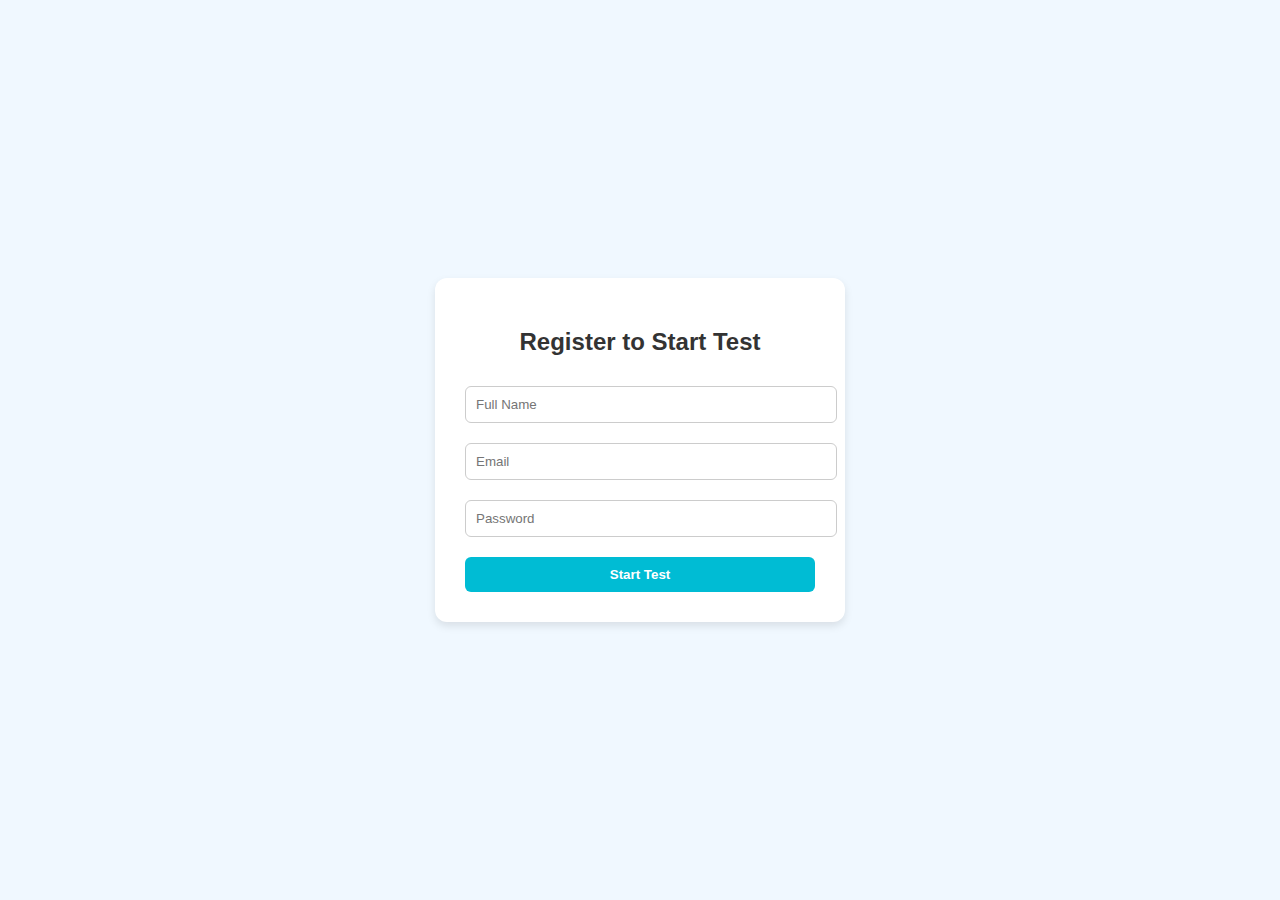
<file: index.html>
<!DOCTYPE html>
<html lang="en">
<head>
  <meta charset="UTF-8">
  <title>Registration Page</title>
  <style>
    body {
      font-family: Arial, sans-serif;
      background: #f0f8ff;
      display: flex;
      justify-content: center;
      align-items: center;
      height: 100vh;
      margin: 0;
    }

    .registration-box {
      background-color: white;
      padding: 30px;
      border-radius: 12px;
      box-shadow: 0 4px 8px rgba(0,0,0,0.1);
      width: 350px;
    }

    h2 {
      text-align: center;
      margin-bottom: 20px;
      color: #333;
    }

    input[type="text"],
    input[type="email"],
    input[type="password"] {
      width: 100%;
      padding: 10px;
      margin: 10px 0;
      border: 1px solid #ccc;
      border-radius: 6px;
    }

    button {
      width: 100%;
      padding: 10px;
      background-color: #00bcd4;
      border: none;
      color: white;
      font-weight: bold;
      border-radius: 6px;
      cursor: pointer;
      margin-top: 10px;
    }

    button:hover {
      background-color: #0097a7;
    }
  </style>
</head>
<body>

  <div class="registration-box">
    <h2>Register to Start Test</h2>
    <form action="homepage.html" method="GET">
      <input type="text" name="fullname" placeholder="Full Name" required>
      <input type="email" name="email" placeholder="Email" required>
      <input type="password" name="password" placeholder="Password" required>
      <button type="submit">Start Test</button>
    </form>
  </div>

</body>
</html>
</file>
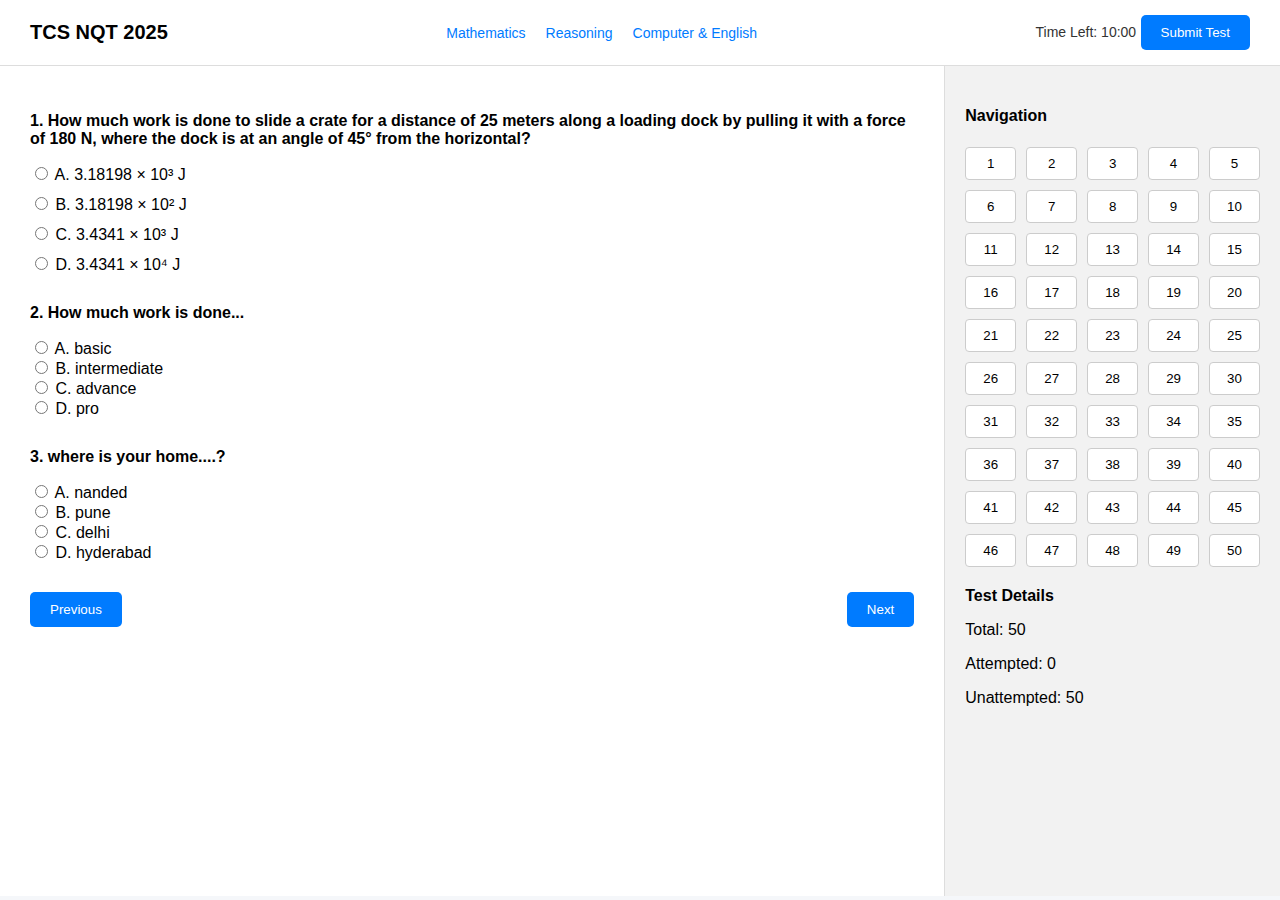
<file: apptitude.html>
<!DOCTYPE html>
<html lang="en">
<head>
  <meta charset="UTF-8">
  <title>Aptitude Test Interface</title>
  <link rel="stylesheet" href="styles.css">
</head>
<body>

<header>
  <h2>TCS NQT 2025</h2>
  <div class="subject-tabs">
    <span>Mathematics</span>
    <span>Reasoning</span>
    <span>Computer & English</span>
  </div>
  <div>
    <span id="timer">Time Left: 10:00</span>
    <button id="submitBtn">Submit Test</button>
  </div>
</header>

<div class="container">
  <div class="question-area">
    <div class="question">
      <div id="question"></div>
<div id="options"></div>

      <p>1. How much work is done to slide a crate for a distance of 25 meters along a loading dock by pulling it with a force of 180 N, where the dock is at an angle of 45° from the horizontal?</p>
      <div class="options">
        <label><input type="radio" name="q1"> A. 3.18198 × 10³ J</label>
        <label><input type="radio" name="q1"> B. 3.18198 × 10² J</label>
        <label><input type="radio" name="q1"> C. 3.4341 × 10³ J</label>
        <label><input type="radio" name="q1"> D. 3.4341 × 10⁴ J</label>
      </div>
    </div>

    <div class="question" id="question1">
      <p>2. How much work is done...</p>
      <label><input type="radio" name="q2"> A. basic</label><br>
      <label><input type="radio" name="q2"> B. intermediate</label><br>
      <label><input type="radio" name="q2"> C. advance</label><br>
      <label><input type="radio" name="q2"> D. pro</label>
    </div>

    <div class="question" id="question2">
      <p>3. where is your home....?</p>
      <label><input type="radio" name="q3"> A. nanded</label><br>
      <label><input type="radio" name="q3"> B. pune</label><br>
      <label><input type="radio" name="q3"> C. delhi</label><br>
      <label><input type="radio" name="q3"> D. hyderabad</label>
    </div>
    
    <div class="bottom-nav">
      <button onclick="prev()">Previous</button>
      <button onclick="next()">Next</button>
    </div>
  </div>

  <div class="navigation">
    <h4>Navigation</h4>
    <div class="navigator" id="navigator">

      
      <!-- Question buttons will be added by JavaScript -->
    </div>
    <div style="margin-top:20px;">
      <p><strong>Test Details</strong></p>
      <p>Total: 50</p>
      <p>Attempted: 0</p>
      <p>Unattempted: 50</p>
    </div>
  </div>
</div>

<script src="script.js"></script>
</body>
</html>
</file>
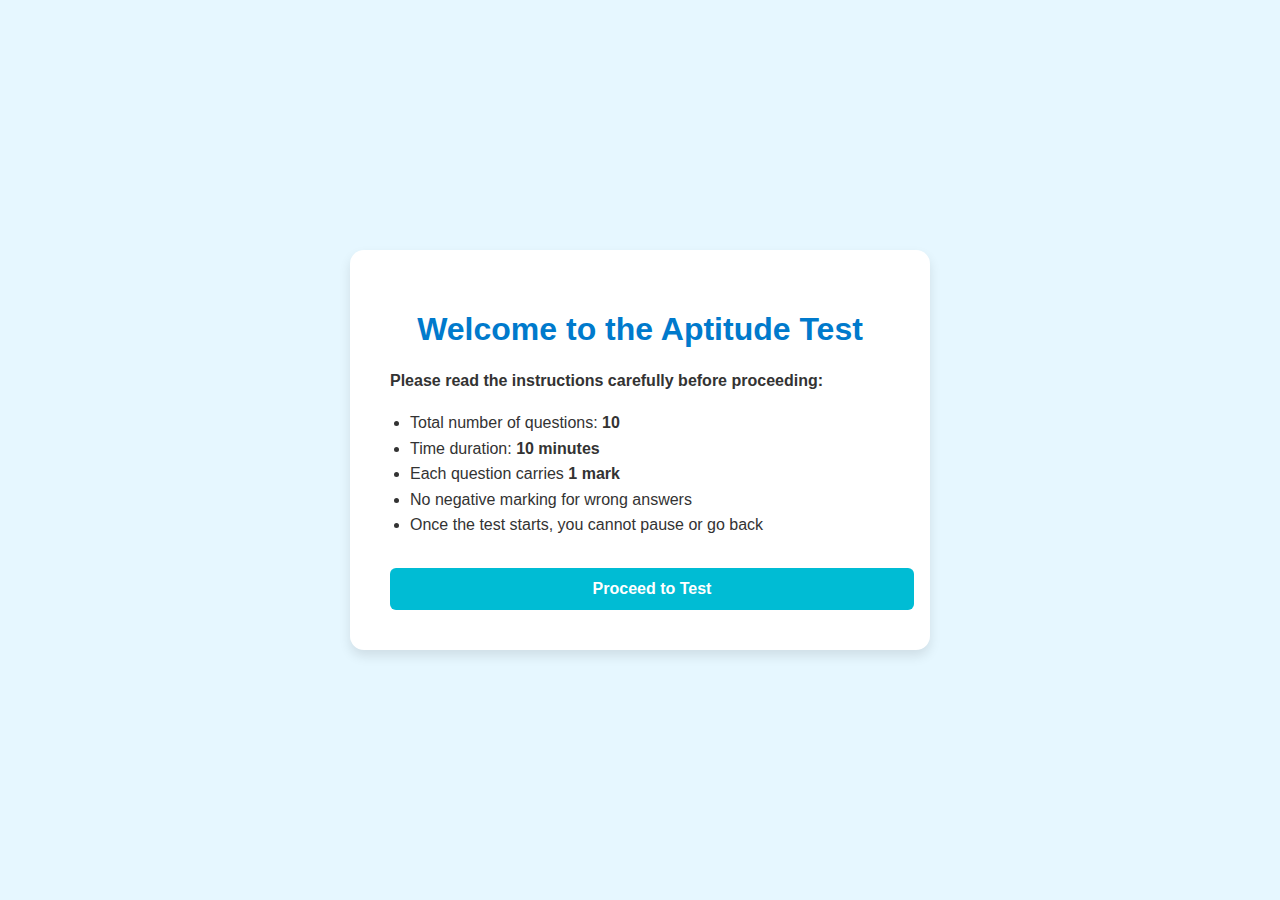
<file: homepage.html>
<!DOCTYPE html>
<html lang="en">
<head>
  <meta charset="UTF-8">
  <title>Aptitude Test - Home</title>
  <style>
    body {
      font-family: Arial, sans-serif;
      background: #e6f7ff;
      display: flex;
      justify-content: center;
      align-items: center;
      height: 100vh;
      margin: 0;
    }

    .home-box {
      background-color: white;
      padding: 40px;
      border-radius: 14px;
      box-shadow: 0 6px 12px rgba(0,0,0,0.1);
      width: 500px;
    }

    h1 {
      text-align: center;
      margin-bottom: 20px;
      color: #007acc;
    }

    .instructions {
      font-size: 16px;
      color: #333;
      margin-bottom: 30px;
      line-height: 1.6;
    }

    .instructions ul {
      padding-left: 20px;
    }

    .start-btn {
      display: block;
      width: 100%;
      padding: 12px;
      background-color: #00bcd4;
      color: white;
      border: none;
      border-radius: 6px;
      font-size: 16px;
      font-weight: bold;
      text-align: center;
      text-decoration: none;
    }

    .start-btn:hover {
      background-color: #0097a7;
    }
  </style>
</head>
<body>

  <div class="home-box">
    <h1>Welcome to the Aptitude Test</h1>
    <div class="instructions">
      <p><strong>Please read the instructions carefully before proceeding:</strong></p>
      <ul>
        <li>Total number of questions: <strong>10</strong></li>
        <li>Time duration: <strong>10 minutes</strong></li>
        <li>Each question carries <strong>1 mark</strong></li>
        <li>No negative marking for wrong answers</li>
        <li>Once the test starts, you cannot pause or go back</li>
      </ul>
    </div>
    <a href="apptitude.html" class="start-btn">Proceed to Test</a>
  </div>

</body>
</html>
</file>
<file: styles.css>
body {
    font-family: 'Segoe UI', sans-serif;
    margin: 0;
    background: #f5f7fa;
  }
  
  header {
    background: #ffffff;
    padding: 15px 30px;
    border-bottom: 1px solid #ddd;
    display: flex;
    justify-content: space-between;
    align-items: center;
  }
  
  header h2 {
    margin: 0;
    font-size: 20px;
  }
  
  .subject-tabs {
    display: flex;
    gap: 20px;
    font-size: 14px;
  }
  
  .subject-tabs span {
    color: #007bff;
    cursor: pointer;
  }
  
  .container {
    display: flex;
    height: calc(100vh - 70px);
  }
  
  .question-area {
    flex: 3;
    padding: 30px;
    background: white;
  }
  
  .navigation {
    flex: 1;
    background: #f2f2f2;
    padding: 20px;
    border-left: 1px solid #ddd;
  }
  
  .question {
    margin-bottom: 30px;
  }
  
  .question p {
    font-weight: bold;
  }
  
  .options label {
    display: block;
    margin: 10px 0;
  }
  
  .navigator {
    display: grid;
    grid-template-columns: repeat(5, 1fr);
    gap: 10px;
    margin-top: 20px;
  }
  
  .navigator button {
    padding: 8px;
    border: 1px solid #ccc;
    background: white;
    cursor: pointer;
    border-radius: 4px;
  }
  
  .navigator button.active {
    background-color: #007bff;
    color: white;
  }
  
  .bottom-nav {
    display: flex;
    justify-content: space-between;
    margin-top: 30px;
  }
  
  .bottom-nav button, #submitBtn {
    padding: 10px 20px;
    background-color: #007bff;
    border: none;
    color: white;
    border-radius: 5px;
    cursor: pointer;
  }
  
  #timer {
    font-size: 14px;
    color: #333;
  }
</file>
